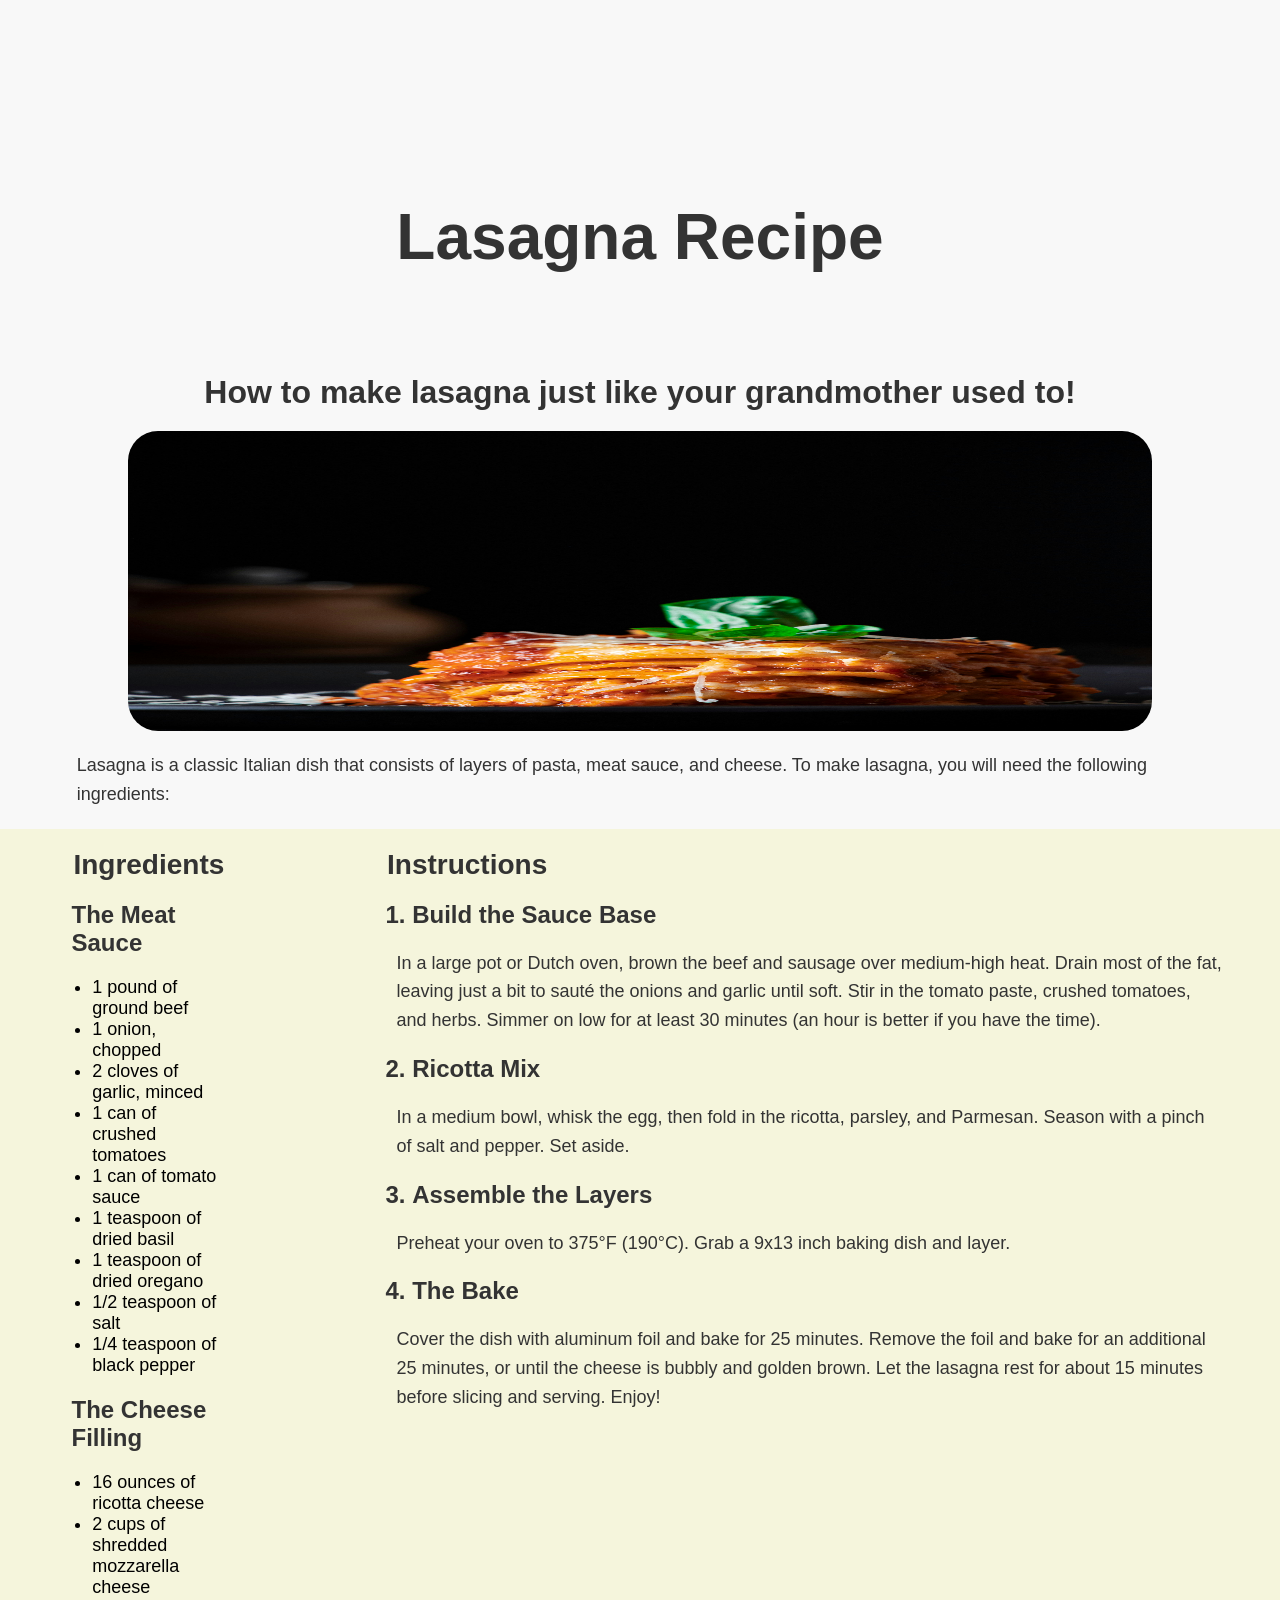
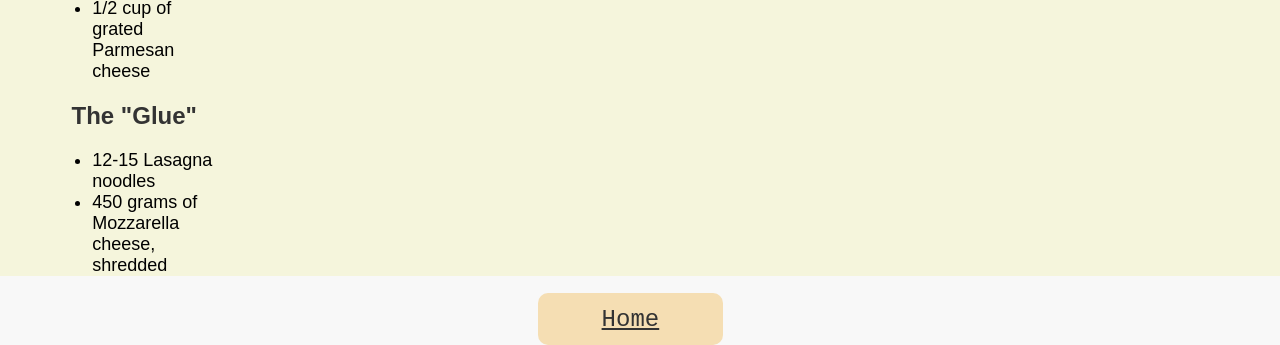
<file: recipes/lasagna.html>
<!doctype html>
<html lang="en">
  <head>
    <link rel="stylesheet" href="../styles.css" />
    <meta charset="UTF-8" />
    <meta name="viewport" content="width=device-width, initial-scale=1.0" />
    <title>Lasagna Recipe</title>
  </head>
  </html>
    <h1>Lasagna Recipe</h1>
    
    <h2>How to make lasagna just like your grandmother used to!</h2>
    <img src="../images/lasagna.jpg" />
    <p>
      Lasagna is a classic Italian dish that consists of layers of pasta, meat sauce, and cheese. To make lasagna, you will need the following ingredients:
    </p>
    <div class="recipe-content">
    <ul class="ingredient-list">
    <h3>Ingredients</h3>
    <h4>The Meat Sauce</h4>
      <li>1 pound of ground beef</li>
      <li>1 onion, chopped</li>
      <li>2 cloves of garlic, minced</li>
      <li>1 can of crushed tomatoes</li>    
      <li>1 can of tomato sauce</li>
      <li>1 teaspoon of dried basil</li> 
      <li>1 teaspoon of dried oregano</li>
      <li>1/2 teaspoon of salt</li>
      <li>1/4 teaspoon of black pepper</li>
    <h4>The Cheese Filling</h4>
    <li>16 ounces of ricotta cheese</li>
    <li>2 cups of shredded mozzarella cheese</li>
    <li>1/2 cup of grated Parmesan cheese</li>
  <h4>The "Glue"</h4>
    <li>12-15 Lasagna noodles</li>
    <li>450 grams of Mozzarella cheese, shredded</li>
  </ul>
<ol class="instructions-list">
  <h3>Instructions</h3>
    <h4><li>Build the Sauce Base</li></h4>
    <p>In a large pot or Dutch oven, brown the beef and sausage over medium-high heat. Drain most of the fat, leaving just a bit to sauté the onions and garlic until soft. Stir in the tomato paste, crushed tomatoes, and herbs. Simmer on low for at least 30 minutes (an hour is better if you have the time).</p>
    <h4><li>Ricotta Mix</li></h4>
    <p>In a medium bowl, whisk the egg, then fold in the ricotta, parsley, and Parmesan. Season with a pinch of salt and pepper. Set aside.</p>
    <h4><li>Assemble the Layers</li></h4>
    <p>Preheat your oven to 375°F (190°C). Grab a 9x13 inch baking dish and layer.</p>
    <h4><li>The Bake</li></h4>
    <p>Cover the dish with aluminum foil and bake for 25 minutes. Remove the foil and bake for an additional 25 minutes, or until the cheese is bubbly and golden brown. Let the lasagna rest for about 15 minutes before slicing and serving. Enjoy!</p>

  </ol>
  
</div>
    <a class="home-button" href="../index.html">Home</a>
  </body>
</html>
</file>
<file: styles.css>
* {
  font-family: "Gill Sans", "Gill Sans MT", Calibri, "Trebuchet MS", sans-serif;
  background-color: #f8f8f8;
  margin: 0;
  padding: 0;
  box-sizing: border-box;
}
h1 {
  color: #333;
  font-size: 64px;
  text-align: center;
  margin: 200px 0 100px;
}
ul.recipe-list {
  text-align: center;
  background-color: wheat;
  padding: 30px 0;
  margin: 0 auto;
  border-radius: 30px;
  width: 80%;
}
ul.recipe-list li {
  display: inline-block;
  margin: 0 5%;
  background-color: transparent;
  width: 20%;
}
a {
  color: #333;
  font-size: 24px;
  font-family: "Courier New", Courier, monospace;
  background-color: transparent;
}
ul.recipe-list li a:hover,
ul.recipe-list li:hover {
  color: #74973d;
  transform: scale(1.01);
}

a img {
  width: 100%;
  height: auto;
  display: block;
  margin: 10px auto;
}
img {
  width: 80%;
  height: 300px;
  display: block;
  border-radius: 30px;
  margin: 20px auto;
}
h2 {
  color: #333;
  font-size: 32px;
  text-align: center;
  margin: 20px 0;
}
p {
  color: #333;
  font-size: 18px;
  line-height: 1.6;
  margin: 20px 6%;
  background-color: transparent;
}
h3 {
  color: #333;
  font-size: 28px;
  margin: 20px 5%;
  background-color: transparent;
}
h4,
h4 li {
  color: #333;
  font-size: 24px;
  margin: 20px 4%;
  background-color: transparent;
}
.recipe-content {
  display: flex;
  align-items: flex-start;
  gap: 24px;
  background-color: beige;
  margin-bottom: 30px;
}
.ingredient-list {
  flex: 1;
  margin: 0 5%;
  background-color: transparent;
}
.ingredient-list li {
  margin: 0 15%;
  background-color: transparent;
  font-size: 18px;
}
.instructions-list {
  flex: 5;
  background-color: transparent;
}
.home-button {
  margin: 50px 42%;
  background-color: wheat;
  padding: 1% 5%;
  border-radius: 10px;
}
.home-button:hover {
  background-color: brown;
  transform: scale(1.01);
}
</file>
